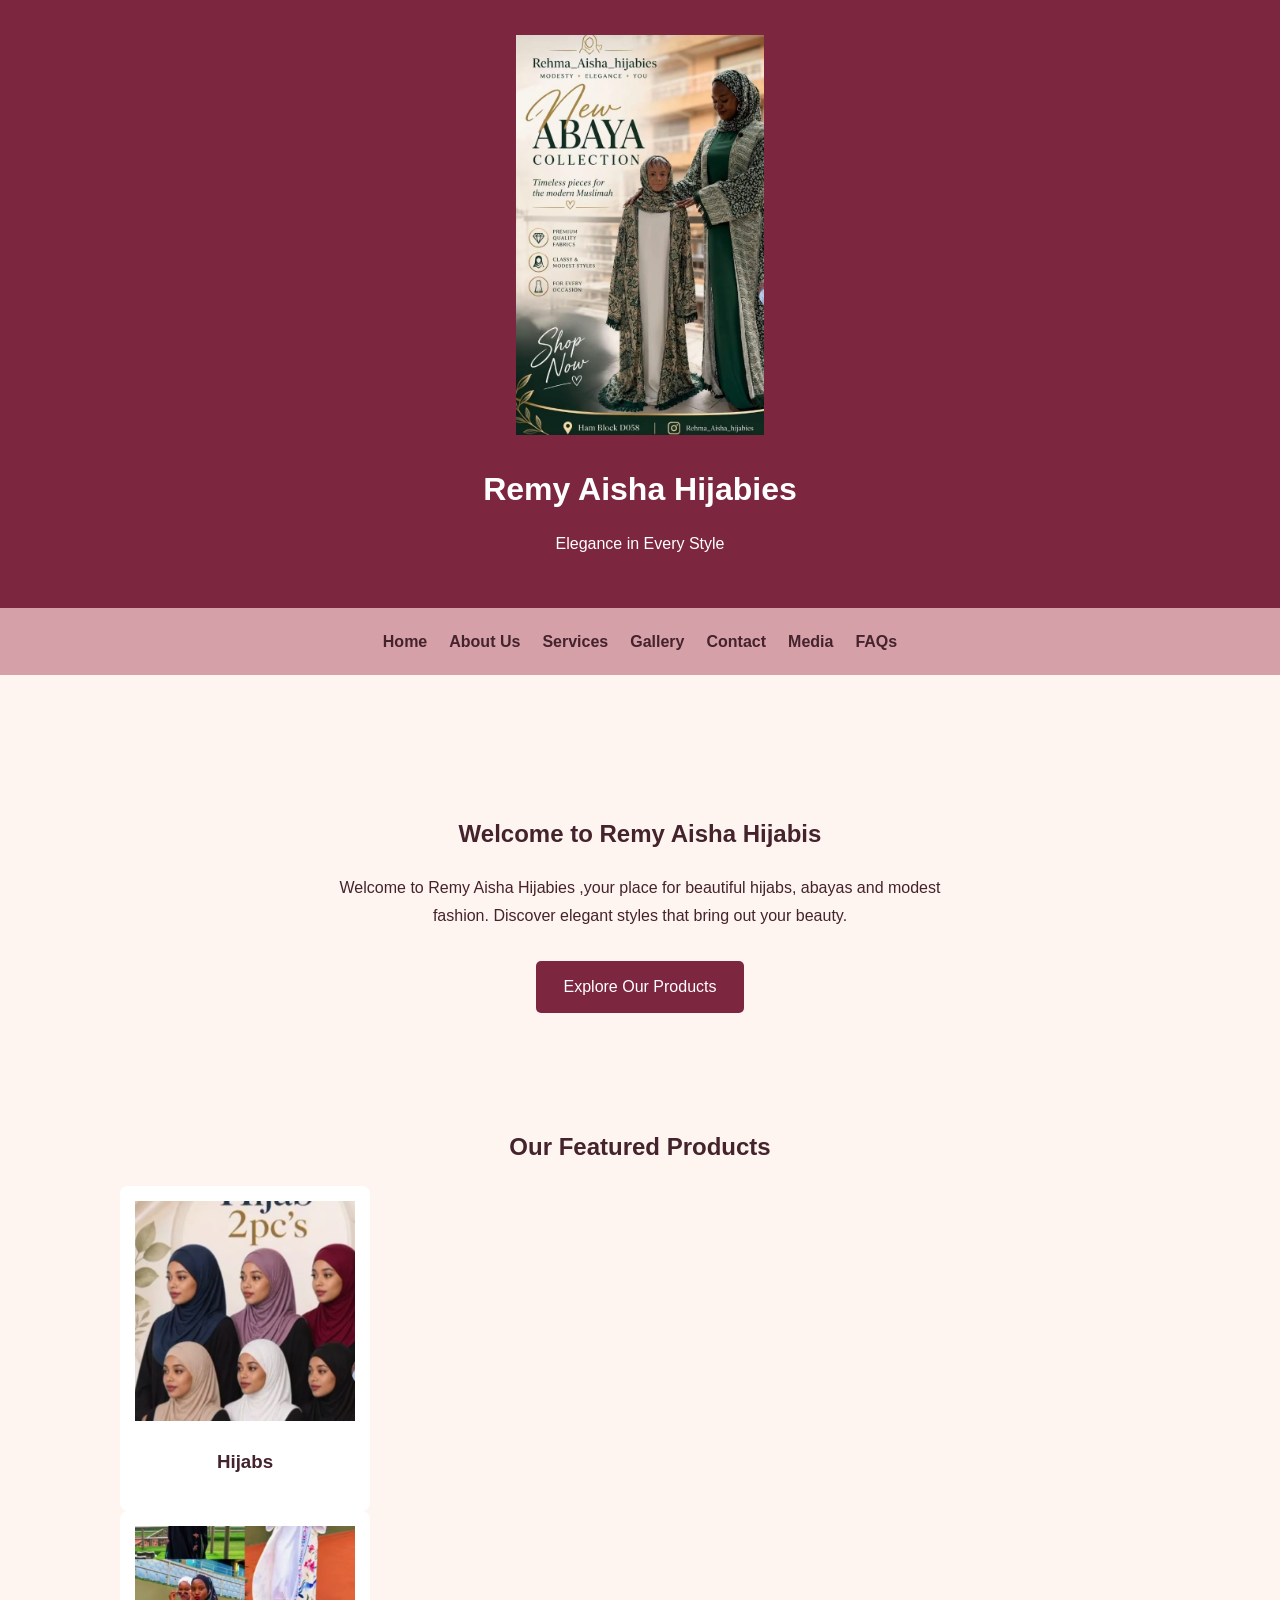
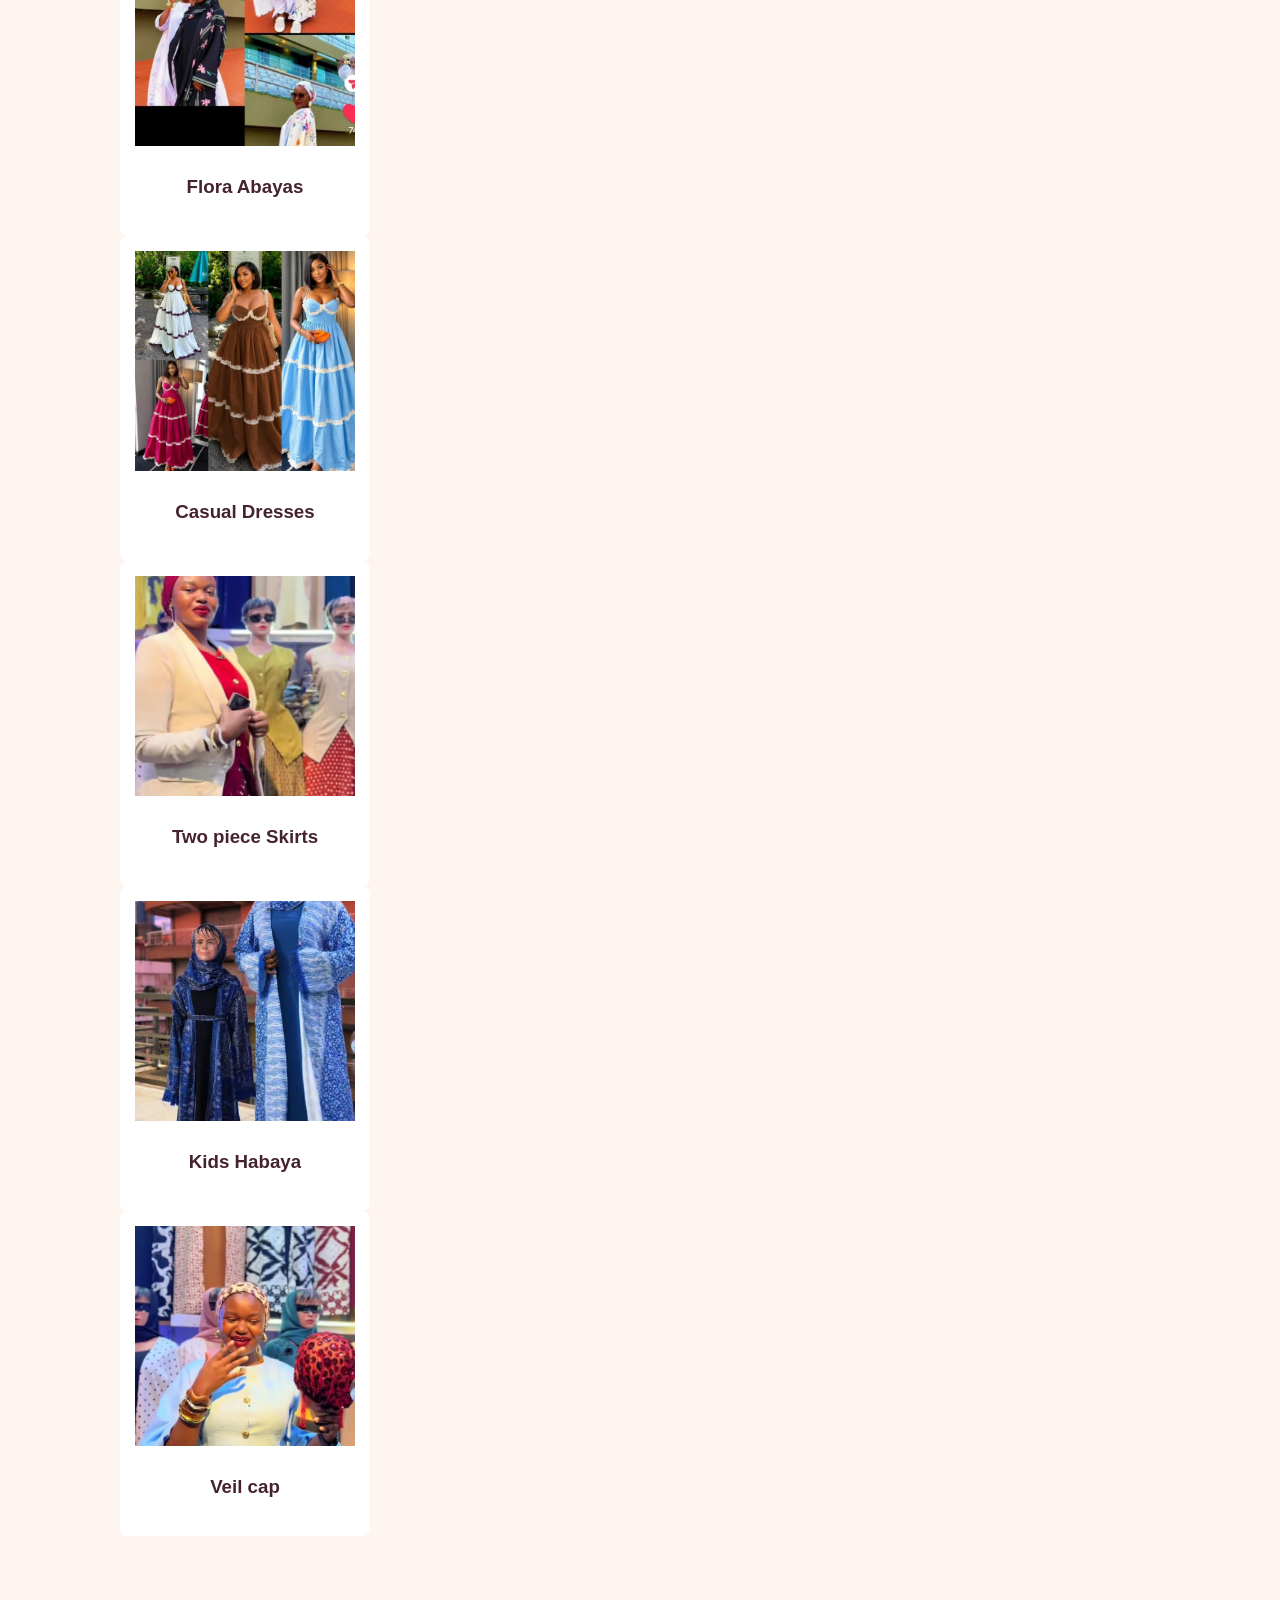
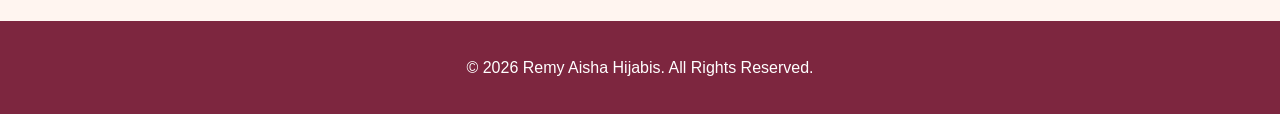
<file: index.html>
<!DOCTYPE html>
<html lang="en">

<head>
    <meta charset="UTF-8">
    <meta name="viewport" content="width=device-width, initial-scale=1.0">

    <title>Remy Aisha Hijabies</title>

    <link rel="stylesheet" href="css/style.css">
</head>

<body>
    <a class="skip-link" href="#main-content">Skip to main content</a>

    <header>
        <img src="images/logo.jpg"
     alt="Remy Aisha Hijabies Logo"
     class="logo">
        <h1>Remy Aisha Hijabies</h1>
        <p>Elegance in Every Style</p>
    </header>

    <nav>
        <a href="index.html">Home</a>
    <a href="about.html">About Us</a>
   
   <a href="services.html">Services</a>
   <a href="gallery.html">Gallery</a>
   <a href="contact.html">Contact</a>
   <a href="media.html">Media</a>
   <a href="faq.html">FAQs</a>
    </nav>

    <main id="main-content" class="gallery-container">

        <section class="welcome">
            <h2>Welcome to Remy Aisha Hijabis</h2>

  <p>
   Welcome to Remy Aisha Hijabies ,your place for beautiful hijabs, abayas and modest fashion.
  Discover elegant styles that
  bring out your beauty.</p>

  <a href="services.html" class="shop-button">
                Explore Our Products
      </a>
   </section>


  <section class="featured">
    <h2>Our Featured Products</h2>

  <div class="product">
      <img src="images/hijab.jpg" alt="Hijabcollection">
      <h3>Hijabs</h3>
   </div>
   

 <div class="product">
   <img src="images/FlorAbayas.jpg" alt="AbayaFloracollection">
                 
     <h3> Flora Abayas</h3>
 </div>

   <div class="product">
     
  <img src="images/causaldresses.jpg" alt="Casualdresses">
       <h3>Casual Dresses</h3>
    </div>
    
    <div class="product">
                    <img src="images/twopieceskirt.jpg" alt="skirtscollection">
                    <h3>Two piece Skirts</h3>
                </div>
                
 <div class="product">
    <img src="images/kidsAbaya.jpg" alt="kidsAbayacollection">
    <h3>Kids Habaya</h3>
                </div>
                
 <div class="product">
   <img src="images/veilcap.jpg" alt="Veilcapcollection">
           <h3>Veil cap</h3>
                </div>

        
    


  </section>

    </main>

    <footer>
        <p>&copy; 2026 Remy Aisha Hijabis. All Rights Reserved.</p>
    </footer>

</body>
</html>
</file>
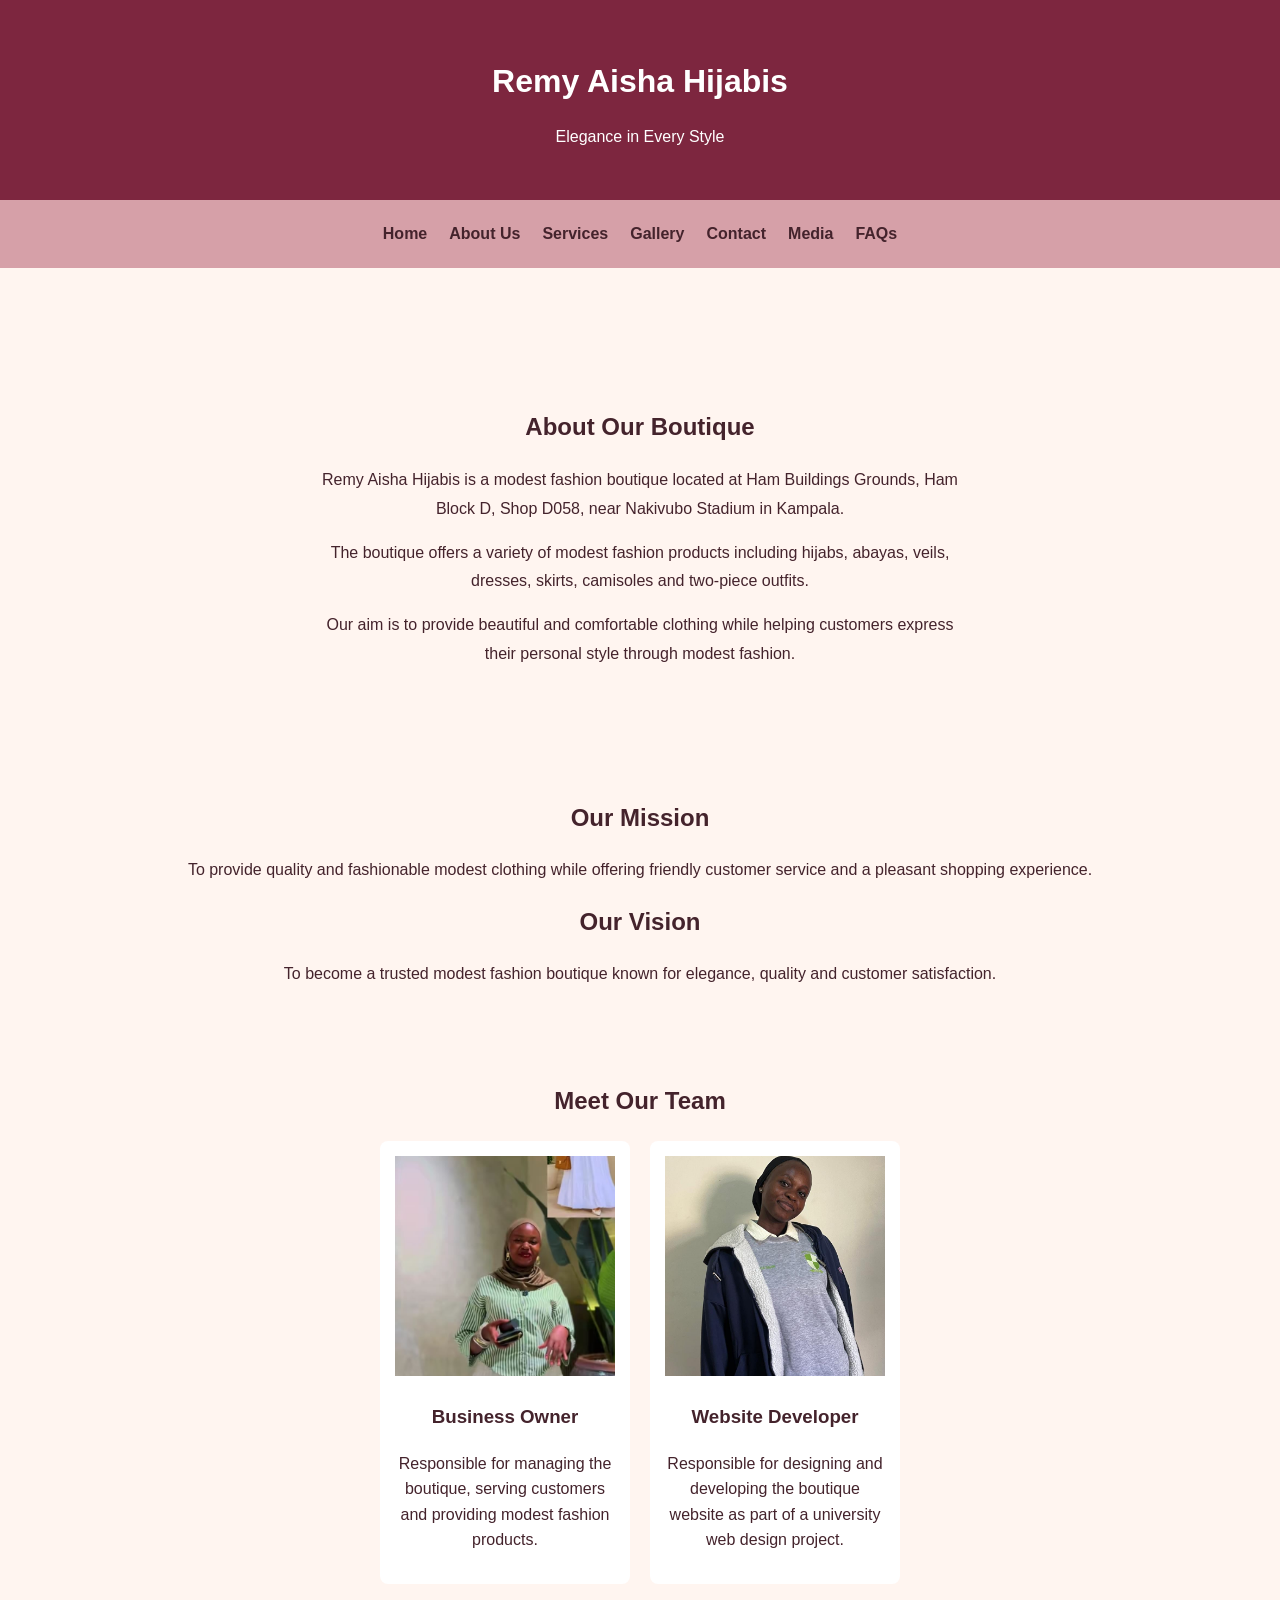
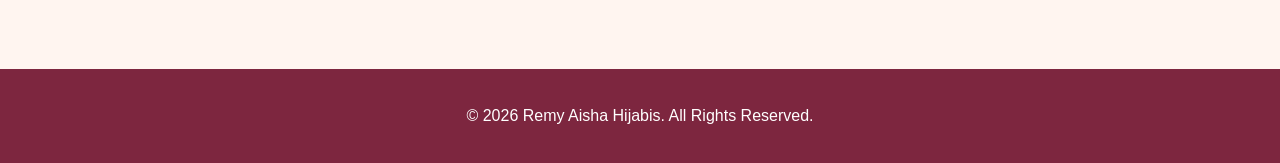
<file: about.html>
<!DOCTYPE html>
<html lang="en">

<head>
    <meta charset="UTF-8">
    <meta name="viewport" content="width=device-width, initial-scale=1.0">
    <meta name="description" content="Learn about Remy Aisha Hijabis, our boutique, mission and team.">
    <title>About Us - Remy Aisha Hijabis</title>
    <link rel="stylesheet" href="css/style.css">
</head>

<body>
<a class="skip-link" href="#main-content">Skip to main content</a>
<header>
    <h1>Remy Aisha Hijabis</h1>
    <p>Elegance in Every Style</p>
</header>

<nav>
    <a href="index.html">Home</a>
    <a href="about.html">About Us</a>
    <a href="services.html">Services</a>
    <a href="gallery.html">Gallery</a>
    <a href="contact.html">Contact</a>
    <a href="media.html">Media</a>
    <a href="faq.html">FAQs</a>
</nav>

<main id="main-content" class="gallery-container">

    <section class="welcome">
        <h2>About Our Boutique</h2>

        <p>
            Remy Aisha Hijabis is a modest fashion boutique
            located at Ham Buildings Grounds, Ham Block D,
            Shop D058, near Nakivubo Stadium in Kampala.
        </p>

        <p>
            The boutique offers a variety of modest fashion
            products including hijabs, abayas, veils, dresses,
            skirts, camisoles and two-piece outfits.
        </p>

        <p>
            Our aim is to provide beautiful and comfortable
            clothing while helping customers express their
            personal style through modest fashion.
        </p>
    </section>

    <section class="featured">
        <h2>Our Mission</h2>

        <p>
            To provide quality and fashionable modest clothing
            while offering friendly customer service and a
            pleasant shopping experience.
        </p>

        <h2>Our Vision</h2>

        <p>
            To become a trusted modest fashion boutique known
            for elegance, quality and customer satisfaction.
        </p>
    </section>

    <section class="featured">
        <h2>Meet Our Team</h2>

        <div class="products">

            <div class="product">
                <img src="images/owner.jpg"
                     alt="Owner of Remy Aisha Hijabis">

                <h3>Business Owner</h3>

                <p>
                    Responsible for managing the boutique,
                    serving customers and providing modest
                    fashion products.
                </p>
            </div>

            <div class="product">
                <img src="images/developer.jpg"
                     alt="Website developer">

                <h3>Website Developer</h3>

                <p>
                    Responsible for designing and developing
                    the boutique website as part of a
                    university web design project.
                </p>
            </div>

        </div>
    </section>

</main>

<footer>
    <p>&copy; 2026 Remy Aisha Hijabis. All Rights Reserved.</p>
</footer>
</html>
</file>
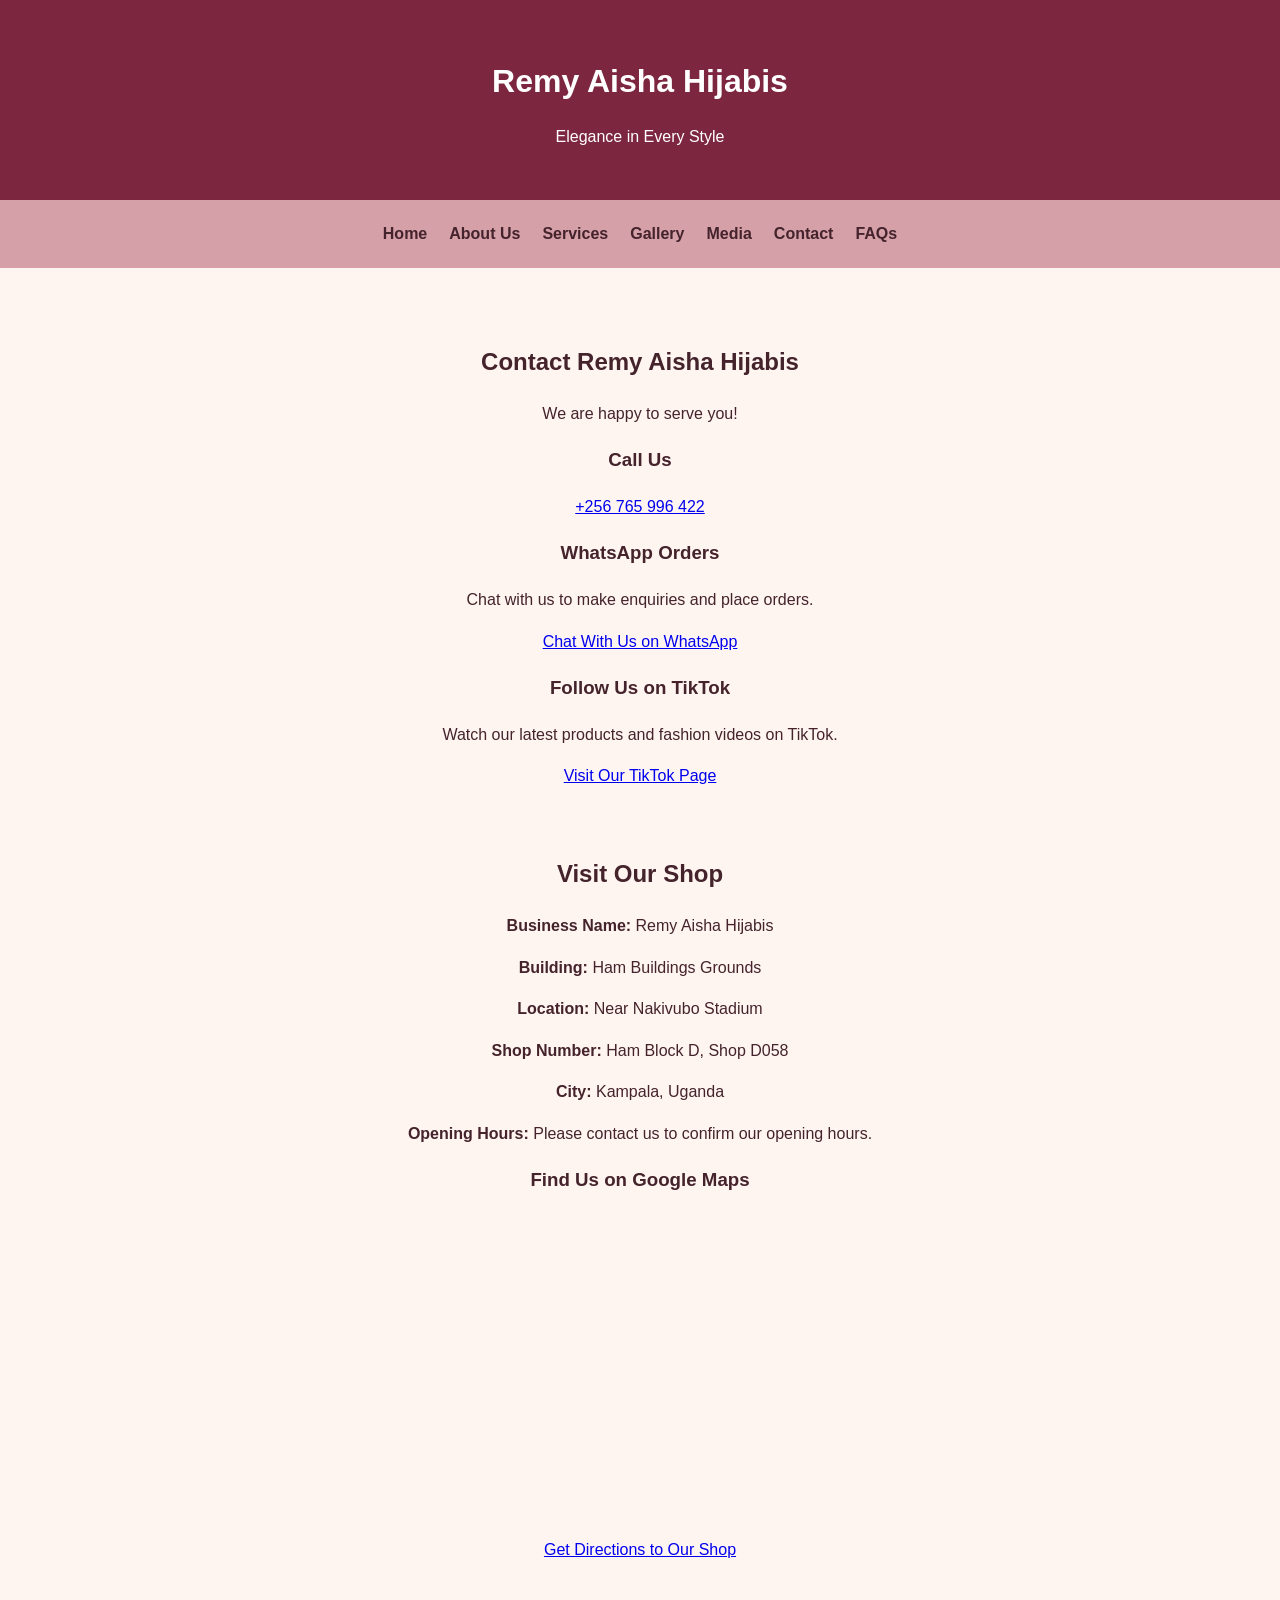
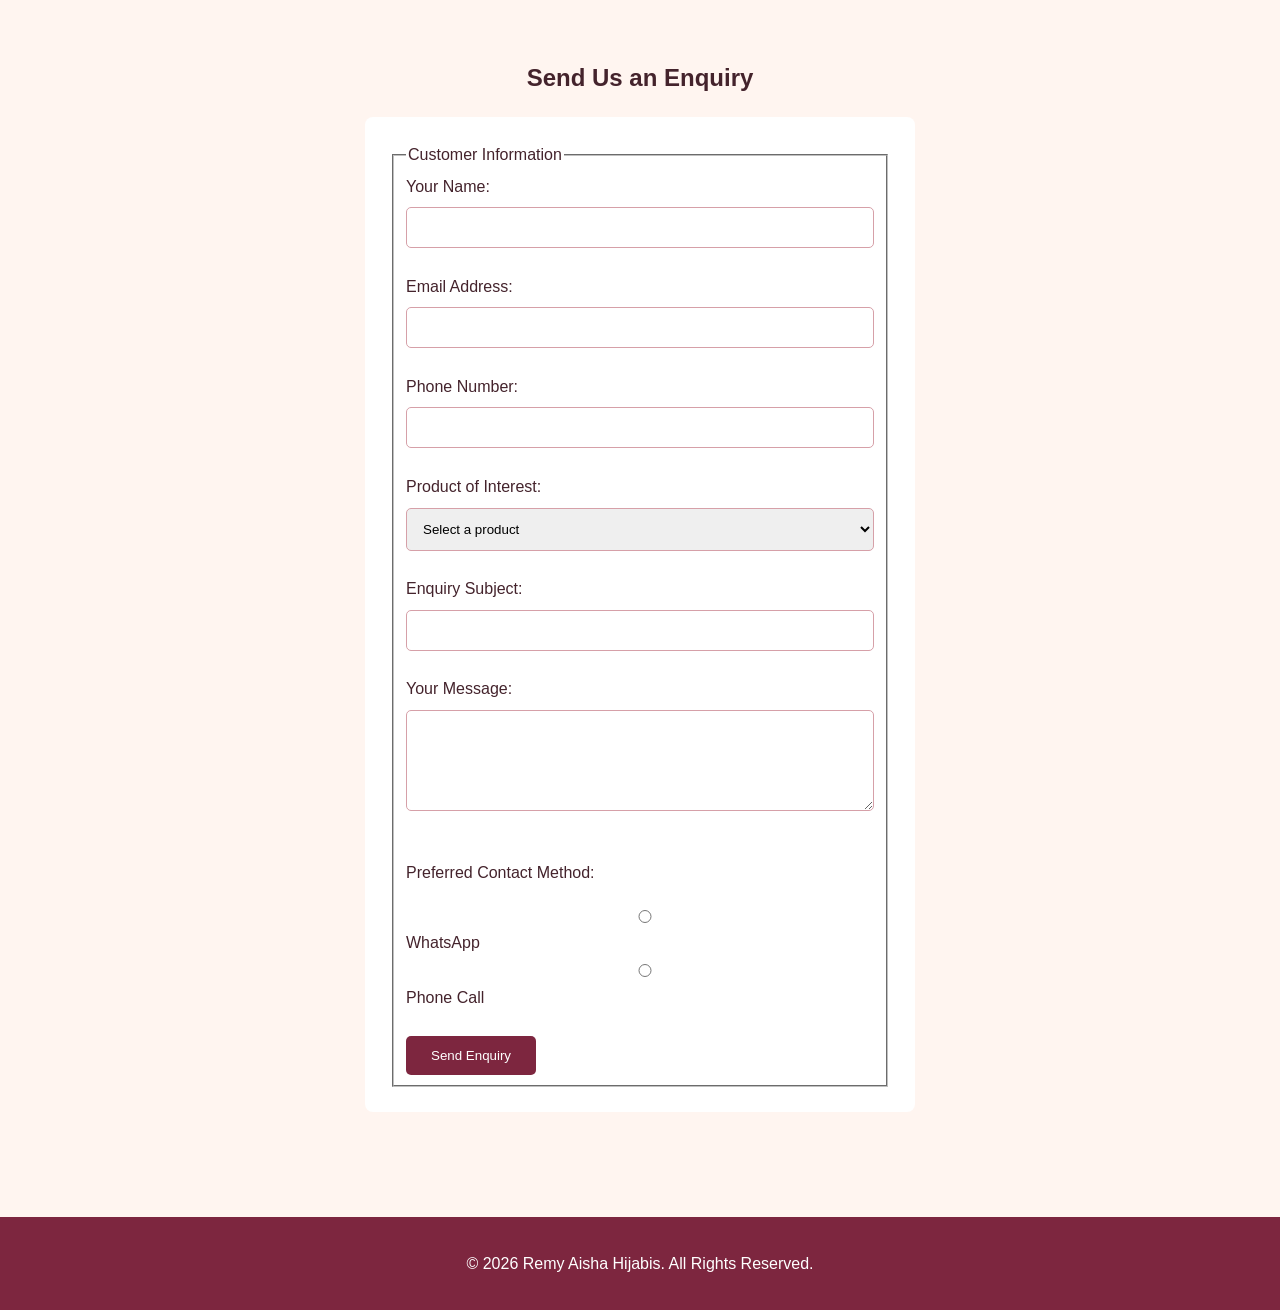
<file: contact.html>
<!DOCTYPE html>
<html lang="en">

<head>
    <meta charset="UTF-8">
    <meta name="viewport" content="width=device-width, initial-scale=1.0">
    <meta name="description" content="Contact Remy Aisha Hijabis for modest fashion, abayas, hijabs and other products in Kampala.">
    <title>Contact Us - Remy Aisha Hijabis</title>
    <link rel="stylesheet" href="css/style.css">
</head>

<body>
    <a class="skip-link" href="#main-content">Skip to main content</a>

<header>
    <h1>Remy Aisha Hijabis</h1>
    <p>Elegance in Every Style</p>
</header>

<nav>
    <a href="index.html">Home</a>
    <a href="about.html">About Us</a>
    <a href="services.html">Services</a>
    <a href="gallery.html">Gallery</a>
    <a href="media.html">Media</a>
    <a href="contact.html">Contact</a>
    <a href="faq.html">FAQs</a>
</nav>

<main id="main-content" class="gallery-container">

    <section class="contact">

        <h2>Contact Remy Aisha Hijabis</h2>
        <p>We are happy to serve you!</p>

        <h3>Call Us</h3>
        <p>
            <a href="tel:+256765996422">+256 765 996 422</a>
        </p>

        <h3>WhatsApp Orders</h3>
        <p>Chat with us to make enquiries and place orders.</p>
        <p>
            <a href="https://wa.me/256765996422" target="_blank">
                Chat With Us on WhatsApp
            </a>
        </p>

        <h3>Follow Us on TikTok</h3>
        <p>Watch our latest products and fashion videos on TikTok.</p>
        <p>
            <a href="https://vt.tiktok.com/ZSpNr143v/" target="_blank">
                Visit Our TikTok Page
            </a>
        </p>

    </section>

    <section class="featured">

        <h2>Visit Our Shop</h2>

        <p><strong>Business Name:</strong> Remy Aisha Hijabis</p>
        <p><strong>Building:</strong> Ham Buildings Grounds</p>
        <p><strong>Location:</strong> Near Nakivubo Stadium</p>
        <p><strong>Shop Number:</strong> Ham Block D, Shop D058</p>
        <p><strong>City:</strong> Kampala, Uganda</p>

        <p><strong>Opening Hours:</strong> Please contact us to confirm our opening hours.</p>

        <h3>Find Us on Google Maps</h3>

        <iframe
    src="https://www.google.com/maps?q=Ham+Buildings+Kampala+Uganda&output=embed"
    width="100%"
    height="300"
    class="map-frame"
    loading="lazy"
    title="Map showing Ham Buildings in Kampala">
</iframe>

        <p>
            <a href="https://www.google.com/maps/search/?api=1&query=Ham+Buildings+Kampala+Uganda"
               target="_blank">
                Get Directions to Our Shop
            </a>
        </p>

    </section>

    <section class="featured">

        <h2>Send Us an Enquiry</h2>

        <form action="#" method="post">

            <fieldset>
                <legend>Customer Information</legend>

                <label for="name">Your Name:</label>
                <input type="text" id="name" name="name" required>

                <br><br>

                <label for="email">Email Address:</label>
                <input type="email" id="email" name="email" required>

                <br><br>

                <label for="phone">Phone Number:</label>
                <input type="tel" id="phone" name="phone"
                       pattern="[0-9+ ]{9,15}"
                       title="Enter a valid phone number"
                       required>

                <br><br>

                <label for="product">Product of Interest:</label>
                <select id="product" name="product" required>
                    <option value="">Select a product</option>
                    <option value="Hijab">Hijab</option>
                    <option value="Abaya">Abaya</option>
                    <option value="Dress">Dress</option>
                    <option value="Veil">Veil</option>
                    <option value="Skirt">Skirt</option>
                    <option value="Other">Other</option>
                </select>

                <br><br>

                <label for="subject">Enquiry Subject:</label>
                <input type="text" id="subject" name="subject" required>

                <br><br>

                <label for="message">Your Message:</label>
                <textarea id="message" name="message" rows="5" required></textarea>

                <br><br>

                <p>Preferred Contact Method:</p>

                <input type="radio" id="whatsapp" name="contact_method" value="WhatsApp" required>
                <label for="whatsapp">WhatsApp</label>

                <input type="radio" id="phone_call" name="contact_method" value="Phone Call">
                <label for="phone_call">Phone Call</label>

                <br><br>

                <button type="submit">Send Enquiry</button>

            </fieldset>

        </form>

    </section>

</main>

<footer>
    <p>&copy; 2026 Remy Aisha Hijabis. All Rights Reserved.</p>
</footer>

</body>
</html>
</file>
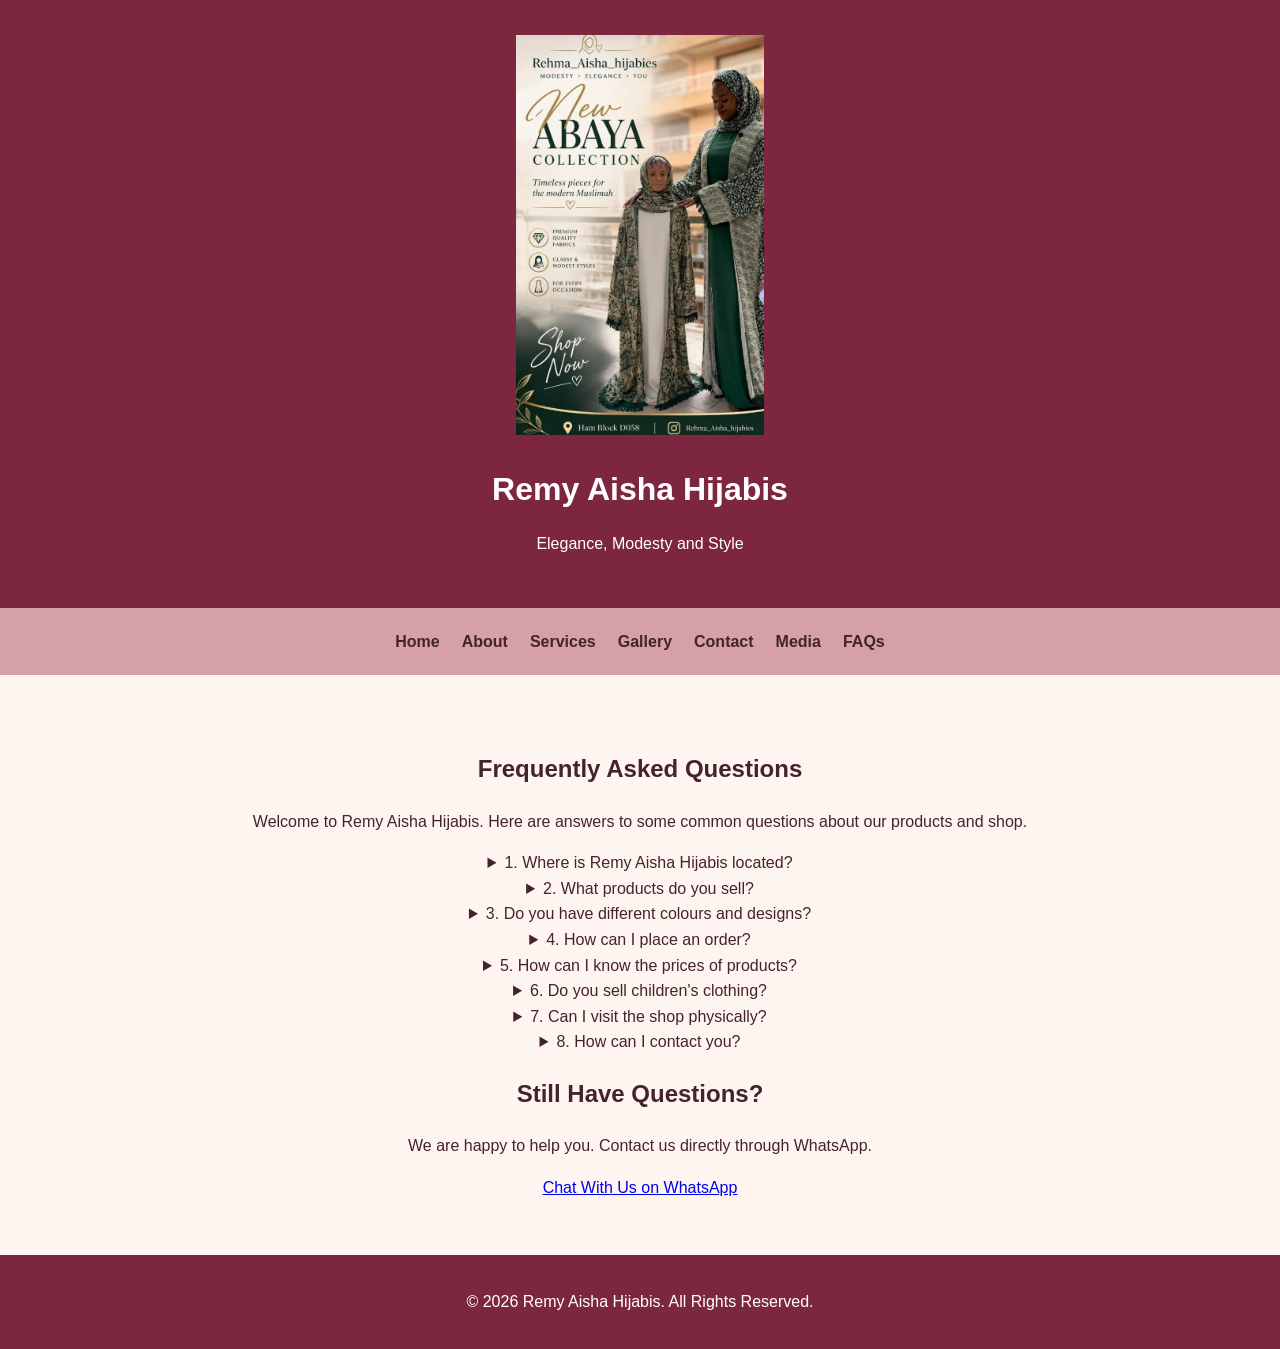
<file: FAQ.html>
<!DOCTYPE html>
<html lang="en">

<head>
    <meta charset="UTF-8">
    <meta name="viewport" content="width=device-width, initial-scale=1.0">
    <meta name="description" content="Frequently asked questions about Remy Aisha Hijabis products, orders and shop location.">
    <title>FAQs | Remy Aisha Hijabis</title>
    <link rel="stylesheet" href="css/style.css">
</head>

<body>
    <a class="skip-link" href="#main-content">Skip to main content</a>
    <header>
    <img src="images/logo.jpg"
         alt="Remy Aisha Hijabis Logo"
         class="logo">

    <h1>Remy Aisha Hijabis</h1>
    <p>Elegance, Modesty and Style</p>
</header>

<nav>
    <a href="index.html">Home</a>
    <a href="about.html">About</a>
    <a href="services.html">Services</a>
    <a href="gallery.html">Gallery</a>
    <a href="contact.html">Contact</a>
    <a href="media.html">Media</a>
    <a href="faq.html">FAQs</a>
</nav>

<main id="main-content" class="gallery-container">

    <section>
        <h2>Frequently Asked Questions</h2>

        <p>
            Welcome to Remy Aisha Hijabis.
            Here are answers to some common questions
            about our products and shop.
        </p>
    </section>

    <section>

        <details>
            <summary>1. Where is Remy Aisha Hijabis located?</summary>
            <p>
                Our shop is located at Ham Buildings Grounds,
                near Nakivubo Stadium, Ham Block D, Shop D058,
                Kampala, Uganda.
            </p>
        </details>

        <details>
            <summary>2. What products do you sell?</summary>
            <p>
                We sell abayas, hijabs, veils, veil caps,
                dresses, skirts, two-piece outfits, camisoles
                and children's abayas.
            </p>
        </details>

        <details>
            <summary>3. Do you have different colours and designs?</summary>
            <p>
                Yes. We offer different colours, designs
                and styles depending on available stock.
            </p>
        </details>

        <details>
            <summary>4. How can I place an order?</summary>
            <p>
                You can contact us through WhatsApp
                or visit our physical shop to make an enquiry.
            </p>
        </details>

        <details>
            <summary>5. How can I know the prices of products?</summary>
            <p>
                Contact us through WhatsApp for information
                about product prices and availability.
            </p>
        </details>

        <details>
            <summary>6. Do you sell children's clothing?</summary>
            <p>
                Yes. We have abayas designed for children.
            </p>
        </details>

        <details>
            <summary>7. Can I visit the shop physically?</summary>
            <p>
                Yes. Customers are welcome to visit us
                at our shop in Ham Buildings, Shop D058.
            </p>
        </details>

        <details>
            <summary>8. How can I contact you?</summary>
            <p>
                You can reach us through WhatsApp
                on +256 765 996 422.
            </p>
        </details>

    </section>

    <section>
        <h2>Still Have Questions?</h2>

        <p>
            We are happy to help you.
            Contact us directly through WhatsApp.
        </p>

        <a href="https://wa.me/256765996422" target="_blank">
            Chat With Us on WhatsApp
        </a>
    </section>

</main>

<footer>
    <p>&copy; 2026 Remy Aisha Hijabis. All Rights Reserved.</p>
</footer>

</html>
</file>
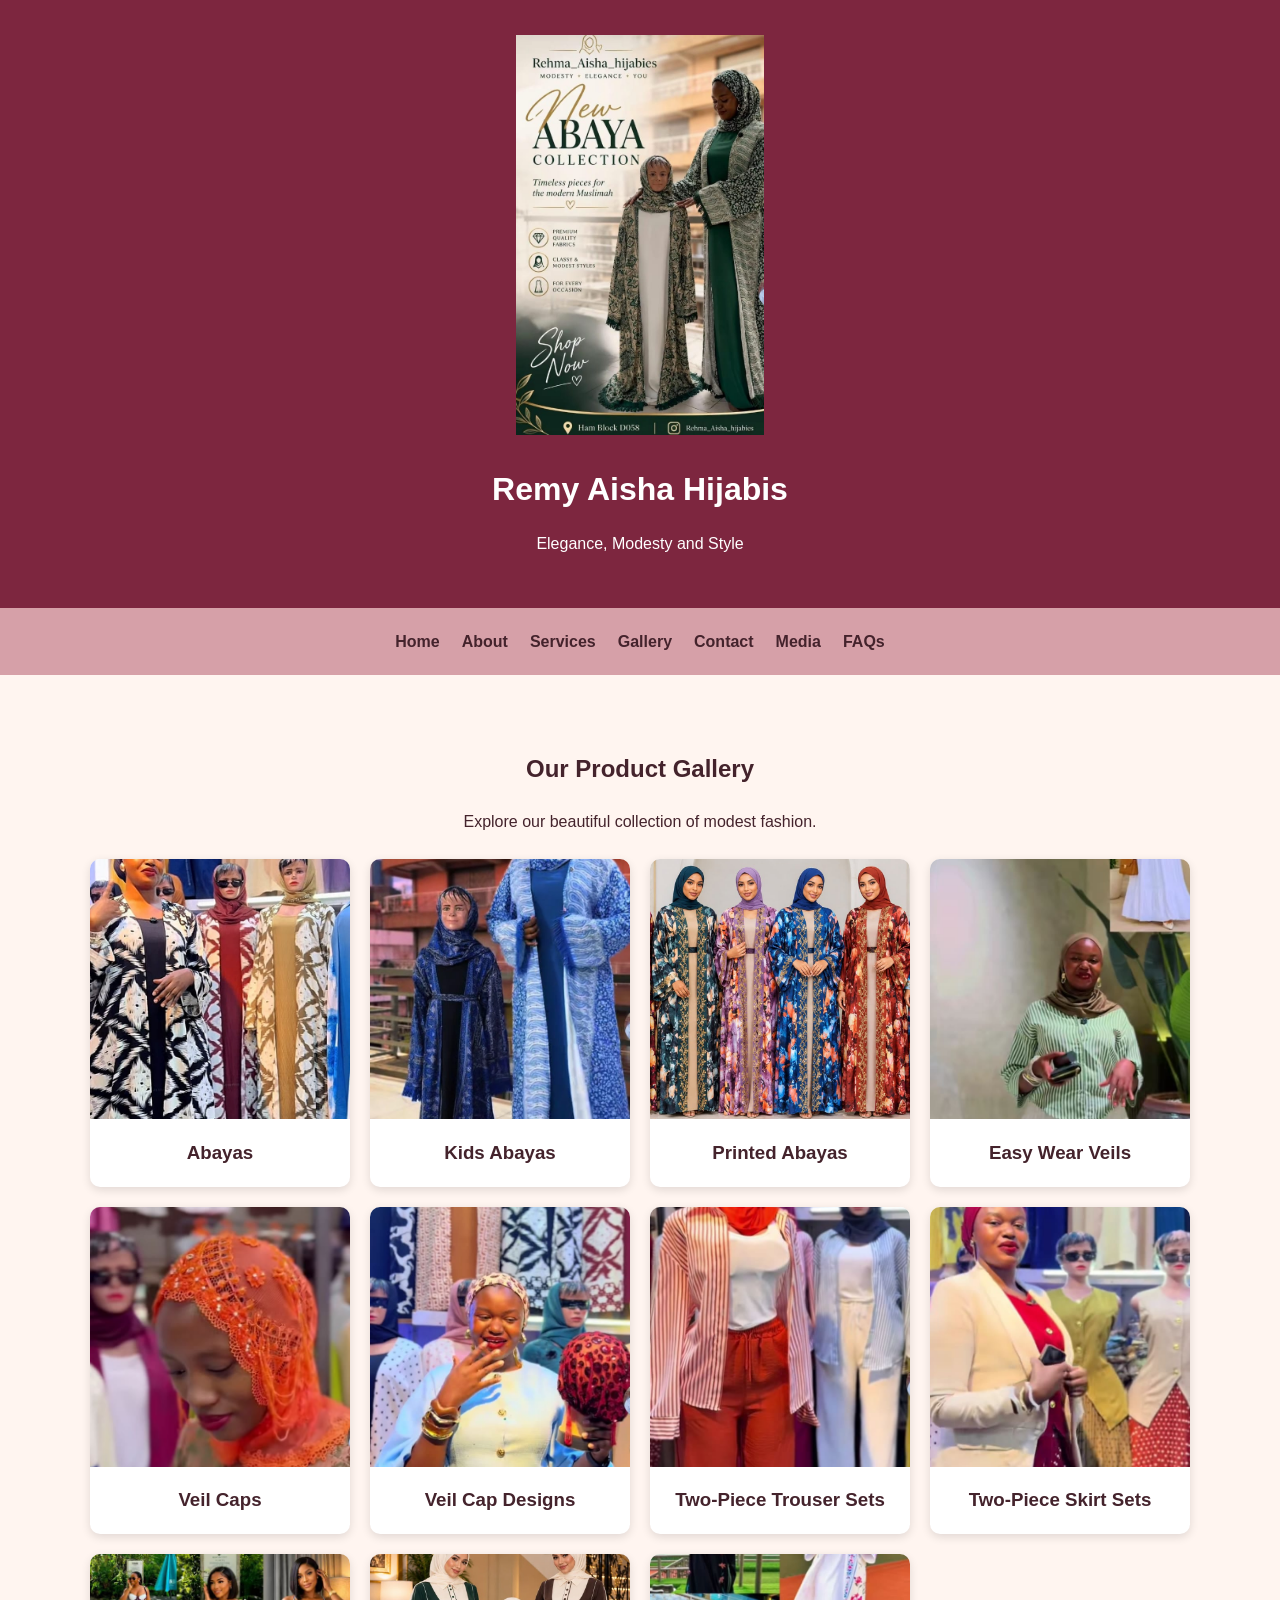
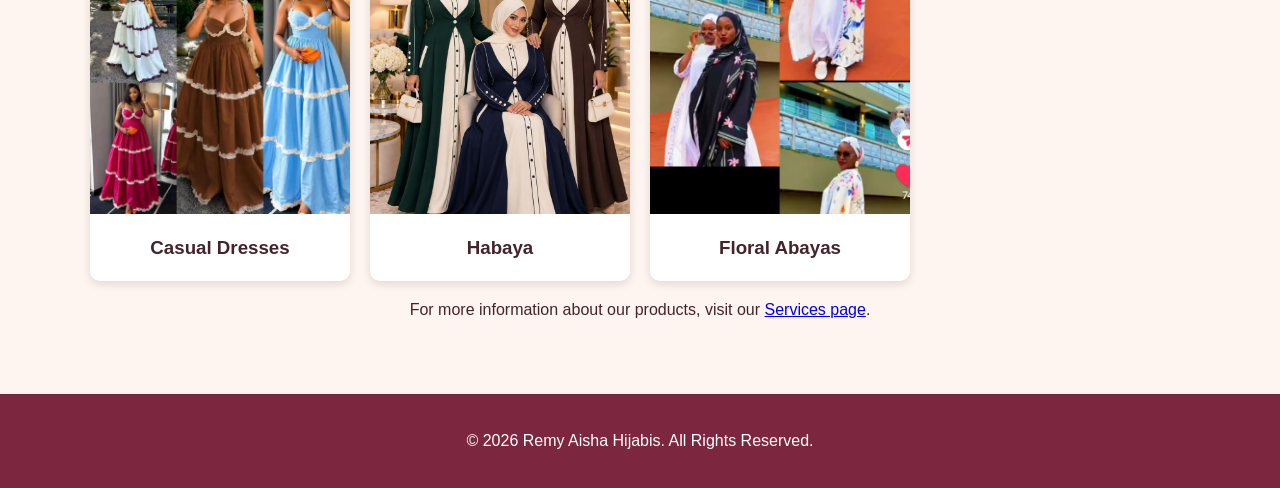
<file: gallery.html>
<!DOCTYPE html>
<html lang="en">
<head>
    <meta charset="UTF-8">
    <meta name="viewport" content="width=device-width, initial-scale=1.0">
    <meta name="description" content="View the modest fashion collection at Remy Aisha Hijabis.">
    <title>Gallery | Remy Aisha Hijabis</title>
    <link rel="stylesheet" href="css/style.css">
</head>

<body>
    <a class="skip-link" href="#main-content">Skip to main content</a>

<header>
    <img src="images/logo.jpg" alt="Remy Aisha Hijabis Logo" class="logo">
    <h1>Remy Aisha Hijabis</h1>
    <p>Elegance, Modesty and Style</p>
</header>

<nav>
    <a href="index.html">Home</a>
    <a href="about.html">About</a>
    <a href="services.html">Services</a>
    <a href="gallery.html">Gallery</a>
    <a href="contact.html">Contact</a>
    <a href="media.html">Media</a>
    <a href="faq.html">FAQs</a>
</nav>

<main id="main-content" class="gallery-container">

    <h2>Our Product Gallery</h2>
    <p>Explore our beautiful collection of modest fashion.</p>

    <div class="gallery-grid">

        <div class="gallery-item">
            <img src="images/abaya.jpg" alt="Modest abaya">
            <h3>Abayas</h3>
        </div>

        <div class="gallery-item">
            <img src="images/kidsAbaya.jpg" alt="Children's abaya">
            <h3>Kids Abayas</h3>
        </div>

        <div class="gallery-item">
            <img src="images/printedabayas.jpg" alt="Printed abaya designs">
            <h3>Printed Abayas</h3>
        </div>

        <div class="gallery-item">
            <img src="images/veilworneasily.jpg" alt="Easy wear veil">
            <h3>Easy Wear Veils</h3>
        </div>

        <div class="gallery-item">
            <img src="images/veilcaps.jpg" alt="Veil caps">
            <h3>Veil Caps</h3>
        </div>

        <div class="gallery-item">
            <img src="images/veilcap.jpg" alt="Another veil cap design">
            <h3>Veil Cap Designs</h3>
        </div>

        <div class="gallery-item">
            <img src="images/twopiecetrousers.jpg" alt="Twopieceoutfit with trousers">
            <h3>Two-Piece Trouser Sets</h3>
        </div>

        <div class="gallery-item">
            <img src="images/twopieceskirt.jpg" alt="Twopieceoutfit with a skirt">
            <h3>Two-Piece Skirt Sets</h3>
        </div>

        <div class="gallery-item">
            <img src="images/causaldresses.jpg" alt="Casualmodest dresses">
            <h3>Casual Dresses</h3>
        </div>

        <div class="gallery-item">
            <img src="images/Habaya.jpg" alt="Habayadesign">
            <h3>Habaya</h3>
        </div>

        <div class="gallery-item">
            <img src="images/FlorAbayas.jpg" alt="Floralabayadesign">
            <h3>Floral Abayas</h3>
        </div>

    </div>

    <p>For more information about our products, visit our
        <a href="services.html">Services page</a>.
    </p>

</main>

<footer>
    <p>&copy; 2026 Remy Aisha Hijabis. All Rights Reserved.</p>
</footer>

</body>
</html>
</file>
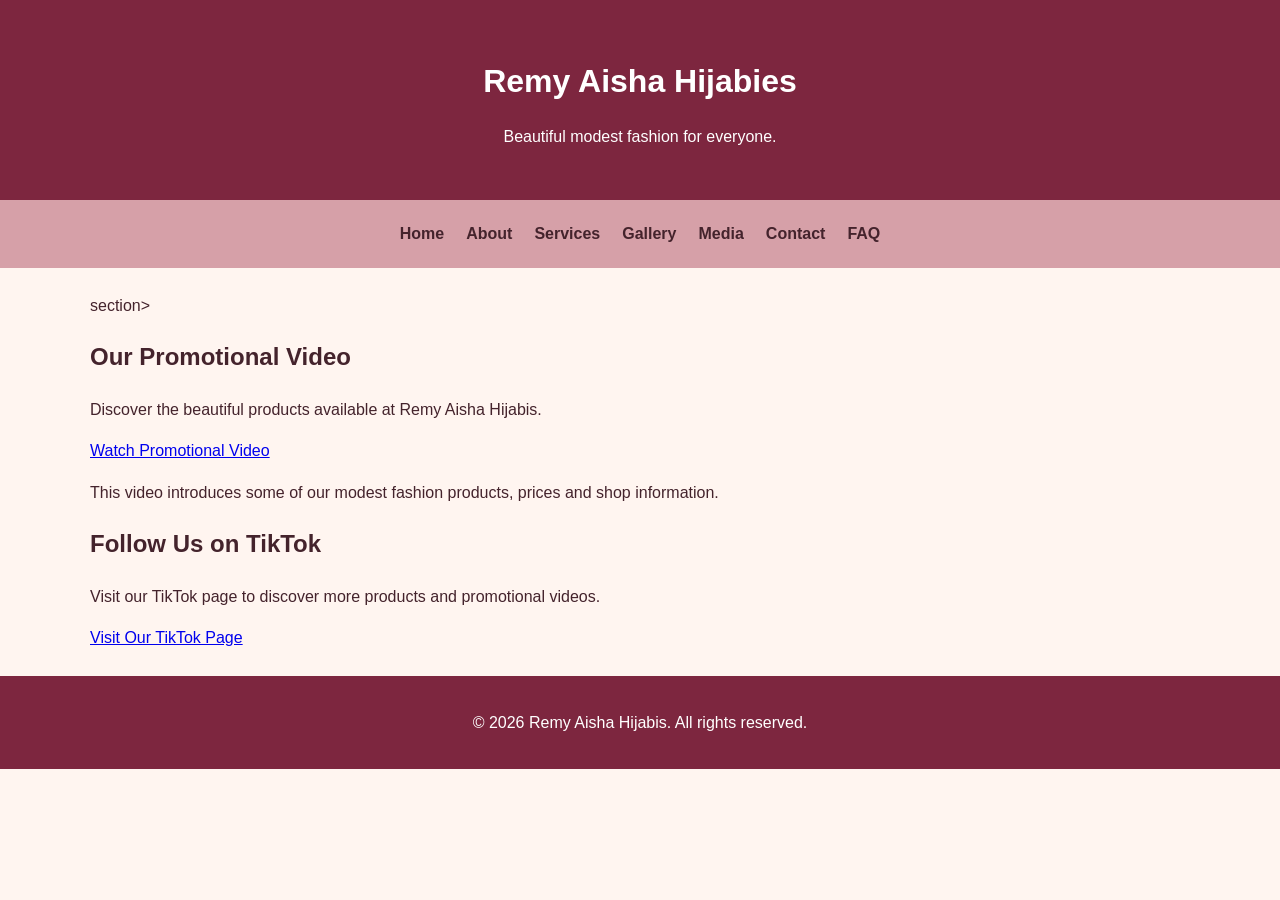
<file: media.html>
<!DOCTYPE html>
<html lang="en">
<head>
    <meta charset="UTF-8">
    <meta name="viewport" content="width=device-width, initial-scale=1.0">
    <meta name="description" content="Watch the promotional video of Remy Aisha Hijabies and explore our modest fashion products.">
    <title>Media | Remy Aisha Hijabies </title>
    <link rel="stylesheet" href="css/style.css">
</head>

<body>
    <a class="skip-link" href="#main-content">Skip to main content</a>

    <header>
        <h1>Remy Aisha Hijabies</h1>
        <p>Beautiful modest fashion for everyone.</p>
    </header>

    <nav>
        <a href="index.html">Home</a>
        <a href="about.html">About</a>
        <a href="services.html">Services</a>
        <a href="gallery.html">Gallery</a>
        <a href="media.html">Media</a>
        <a href="contact.html">Contact</a>
        <a href="faq.html">FAQ</a>
    </nav>

    <main>
        section>
            <h2>Our Promotional Video</h2>
   <p>
     Discover the beautiful products available
       at Remy Aisha Hijabis.
            </p>

   <a href="https://youtu.be/44jeQjiOHks" target="_blank">Watch Promotional Video</a>

            <p>
                This video introduces some of our modest
                fashion products, prices and shop information.
            </p>
        </section>

  <section>
       <h2>Follow Us on TikTok</h2>

            <p>
                Visit our TikTok page to discover more
                products and promotional videos.
            </p>

         <a href="https://vt.tiktok.com/ZSpNr143v/" target="_blank" rel="noopener">
                Visit Our TikTok Page
            </a>
        </section>
    </main>

    <footer>
        <p>&copy; 2026 Remy Aisha Hijabis. All rights reserved.</p>
    </footer>

</body>
</html>
</file>
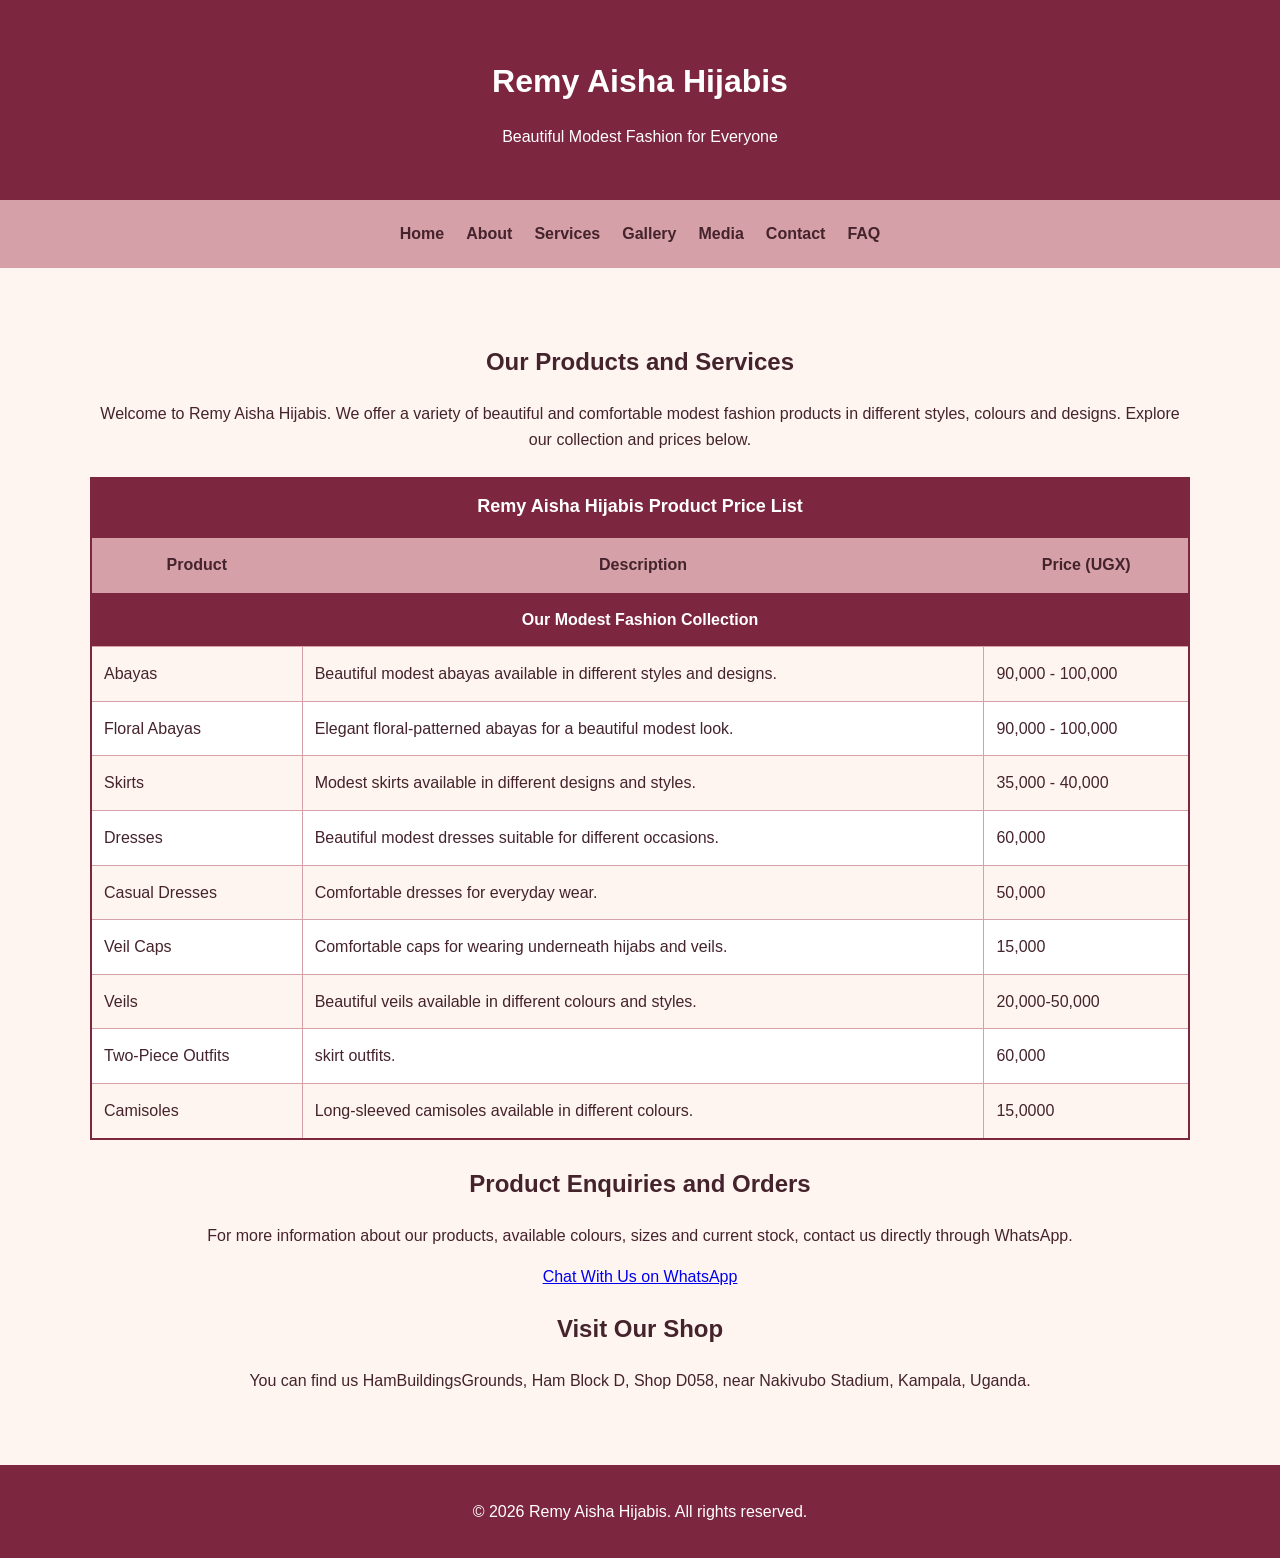
<file: services.html>
<!DOCTYPE html>
<html lang="en">
<head>
    <meta charset="UTF-8">
    <meta name="viewport" content="width=device-width, initial-scale=1.0">

    <meta name="description" content="Explore abayas, hijabs, veils, dresses, skirts and other modest fashion products at Remy Aisha Hijabis.">

    <title>Our Products and Prices | Remy Aisha Hijabis</title>

    <link rel="stylesheet" href="css/style.css">
</head>

<body>
  <a class="skip-link" href="#main-content">Skip to main content</a>

    
    <header>
        <h1>Remy Aisha Hijabis</h1>
        <p>Beautiful Modest Fashion for Everyone</p>
    </header>

    <!-- Main Navigation -->
    <nav>
        <a href="index.html">Home</a>
        <a href="about.html">About</a>
        <a href="services.html">Services</a>
        <a href="gallery.html">Gallery</a>
        <a href="media.html">Media</a>
        <a href="contact.html">Contact</a>
        <a href="faq.html">FAQ</a>
    </nav>


    <main id="main-content" class="gallery-container">

   <section>
            <h2>Our Products and Services</h2>

     <p>
                Welcome to Remy Aisha Hijabis. We offer a variety
                of beautiful and comfortable modest fashion products
                in different styles, colours and designs.
                Explore our collection and prices below.
            </p>
  </section>


 <section>

  <table>
    <caption>
      Remy Aisha Hijabis Product Price List
    </caption>

     <thead>
          <tr>
       <th>Product</th>
       <th>Description</th>
       <th>Price (UGX)</th>
     </tr>
   </thead>

   <tbody>

       <tr>
       <th colspan="3">
      Our Modest Fashion Collection
      </th>
   </tr>
                 
   <tr>
      <td>Abayas</td>
  <td>
    Beautiful modest abayas
    available in different styles and designs.
</td>

 <td>90,000 - 100,000</td>
 </tr>

  <tr>
  <td>Floral Abayas</td>


  <td>
    Elegant floral-patterned
    abayas for a beautiful modest look.
 </td>
                      
  <td>90,000 - 100,000</td>
  </tr>

 <tr>
  <td>Skirts</td>
     <td>
     Modest skirts available in
     different designs and styles.
     </td>
      <td>35,000 - 40,000</td>
     </tr>



   <tr>
    <td>Dresses</td>
   <td>
    Beautiful modest dresses
    suitable for different occasions.
    </td>
       <td>60,000</td>
     </tr>

     <tr>
           <td>Casual Dresses</td>
    <td>
     Comfortable dresses for everyday wear.
    </td>
    <td>50,000</td>
    </tr>
                    

 <tr>
   <td>Veil Caps</td>
   <td>
      Comfortable caps for wearing   underneath hijabs and veils.
     </td>
  <td>15,000</td>
</tr>

<tr>
  <td>Veils</td>
 <td>
  Beautiful veils available in
  different colours and styles.  </td>
  <td>20,000-50,000</td>
  </tr>
                    
        
  <tr>
   <td>Two-Piece Outfits</td>
  <td>
    skirt outfits.
 </td>
                        
    <td>60,000</td>
      </tr>

    <tr>
   <td>Camisoles</td>
  
  <td>
    Long-sleeved camisoles available  in different colours.
  </td>
  
  
   <td>15,0000</td>
     </tr>
             
         </tbody>
      </table>

  </section>


 <section>
    <h2>Product Enquiries and Orders</h2>
            
    <p>
      For more information about our products,
    available colours, sizes and current stock,
    contact us directly through WhatsApp.
            </p>

  <p>
   <a href="https://api.whatsapp.com/send?phone=256765996422"
     target="_blank"
     rel="noopener">
    Chat With Us on WhatsApp
                </a>
            </p>
        </section>


        <section>
            <h2>Visit Our Shop</h2>

    <p>
    You can find us HamBuildingsGrounds,
     Ham Block D, Shop D058, near
     Nakivubo Stadium,
       Kampala, Uganda.
            </p>
        </section>

    </main>

  
    <footer>
        <p>
            &copy; 2026 Remy Aisha Hijabis.
            All rights reserved.
        </p>
    </footer>

</body>
</html>
</file>
<file: css/style.css>
body {
    margin: 0;
    font-family: Arial, sans-serif;
    background-color: #FFF5F0;
    color: #44232C;
    line-height: 1.6;
}

.logo {
    width: 300px;
    height: 400px;
    object-fit: contain;
    max-width: 100%;
}

header {
    background-color: #7D263F;
    color: white;
    text-align: center;
    padding: 35px;
}

header h1 {
    margin-bottom: 8px;
}

nav {
    background-color: #D6A0A8;
    padding: 16px;
    text-align: center;
    display: flex;
    justify-content: center;
    flex-wrap: wrap;
    gap: 12px;
}

nav a {
    color: #44232C;
    text-decoration: none;
    margin: 5px;
    font-weight: bold;
}

nav a:hover {
    color: white;
}

main {
    width: 90%;
    max-width: 1100px;
    margin: 25px auto;
}

.welcome {
    text-align: center;
    padding: 65px 20px;
}

.welcome p {
    line-height: 1.8;
    max-width: 650px;
    margin: 15px auto;
}

.shop-button {
    display: inline-block;
    background-color: #7D263F;
    color: white;
    padding: 13px 28px;
    text-decoration: none;
    border-radius: 5px;
    margin-top: 15px;
}

.shop-button:hover {
    background-color: #A64D68;
}

.featured {
    text-align: center;
    padding: 30px;
}

.products {
    display: flex;
    justify-content: center;
    gap: 20px;
    flex-wrap: wrap;
}

.product {
    background-color: white;
    padding: 15px;
    width: 220px;
    border-radius: 8px;
}

.product img {
    width: 100%;
    height: 220px;
    object-fit: cover;
}

table {
    width: 100%;
    border-collapse: collapse;
    margin: 25px 0;
    background-color: white;
    border: 2px solid #7D263F;
}

caption {
    background-color: #7D263F;
    color: white;
    font-weight: bold;
    padding: 15px;
    font-size: 18px;
}

table th,
table td {
    border: 1px solid #D6A0A8;
    padding: 14px 12px;
    text-align: left;
    vertical-align: middle;
    overflow-wrap: anywhere;
}

thead th {
    background-color: #D6A0A8;
    color: #44232C;
    text-align: center;
}

tbody tr:first-child th {
    background-color: #7D263F;
    color: white;
    text-align: center;
    font-size: 16px;
}

tbody tr:nth-child(even) {
    background-color: #FFF5F0;
}

tbody tr:hover {
    background-color: #F5E1E3;
}

form {
    max-width: 500px;
    margin: 20px auto;
    padding: 25px;
    background-color: white;
    border-radius: 8px;
    text-align: left;
}

form input,
form select,
form textarea {
    width: 100%;
    padding: 12px;
    margin-top: 8px;
    border: 1px solid #D6A0A8;
    border-radius: 5px;
    box-sizing: border-box;
}

form button {
    background-color: #7D263F;
    color: white;
    padding: 12px 25px;
    border: none;
    border-radius: 5px;
    cursor: pointer;
}

form button:hover {
    background-color: #A64D68;
}

footer {
    background-color: #7D263F;
    color: white;
    text-align: center;
    padding: 18px;
}

@media screen and (max-width: 768px) {
    header {
        padding: 25px 12px;
    }

    nav {
        padding: 12px;
    }

    main {
        width: 94%;
    }

    table th,
    table td {
        padding: 10px 7px;
        font-size: 14px;
    }

    .logo {
        width: 220px;
        height: auto;
    }
}

@media screen and (max-width: 480px) {
    header h1 {
        font-size: 24px;
    }

    nav a {
        margin: 4px;
        font-size: 13px;
    }

    main {
        width: 95%;
    }

    table {
        font-size: 12px;
    }

    table th,
    table td {
        padding: 8px 5px;
        font-size: 12px;
    }

    caption {
        font-size: 15px;
    }

    .logo {
        width: 180px;
        height: auto;
    }

    .product {
        width: 100%;
    }
}

.gallery-container {
    padding: 30px 5%;
    text-align: center;
}

.gallery-grid {
    display: grid;
    grid-template-columns: repeat(auto-fit, minmax(220px, 1fr));
    gap: 20px;
    margin-top: 25px;
}

.gallery-item {
    background-color: white;
    border-radius: 10px;
    overflow: hidden;
    box-shadow: 0 3px 10px rgba(0, 0, 0, 0.12);
}

.gallery-item img {
    width: 100%;
    height: 260px;
    object-fit: cover;
    display: block;
}


a:focus-visible,
button:focus-visible,
input:focus-visible,
select:focus-visible,
textarea:focus-visible,
summary:focus-visible {
    outline: 3px solid #44232C;
    outline-offset: 3px;
}

nav a,
.shop-button,
form button {
    transition: background-color 0.3s ease, color 0.3s ease;
}

.skip-link {
    position: absolute;
    left: -9999px;
    top: auto;
}

.skip-link:focus {
    left: 10px;
    top: 10px;
    z-index: 1000;
    background-color: white;
    color: #44232C;
    padding: 10px;
}

.map-frame {
    border: 0;
    width: 100%;
    max-width: 600px;
}
</file>
